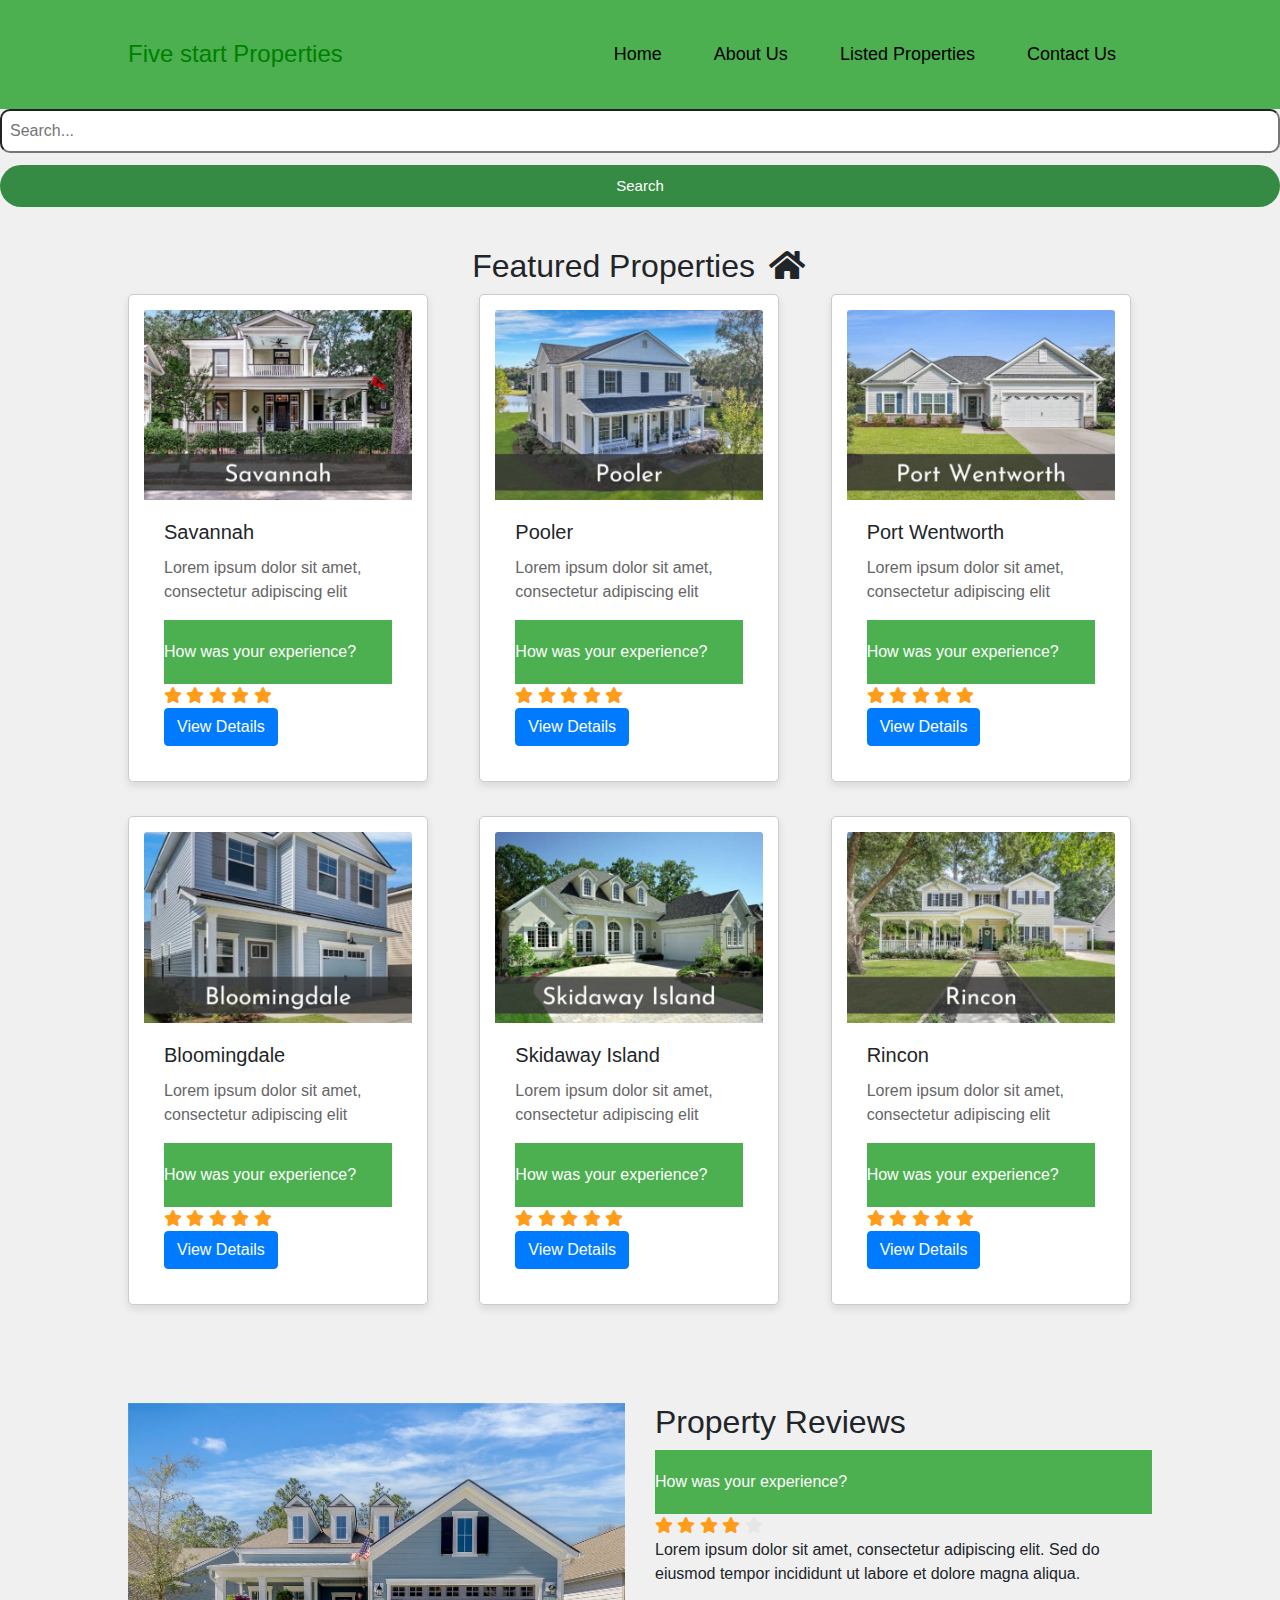
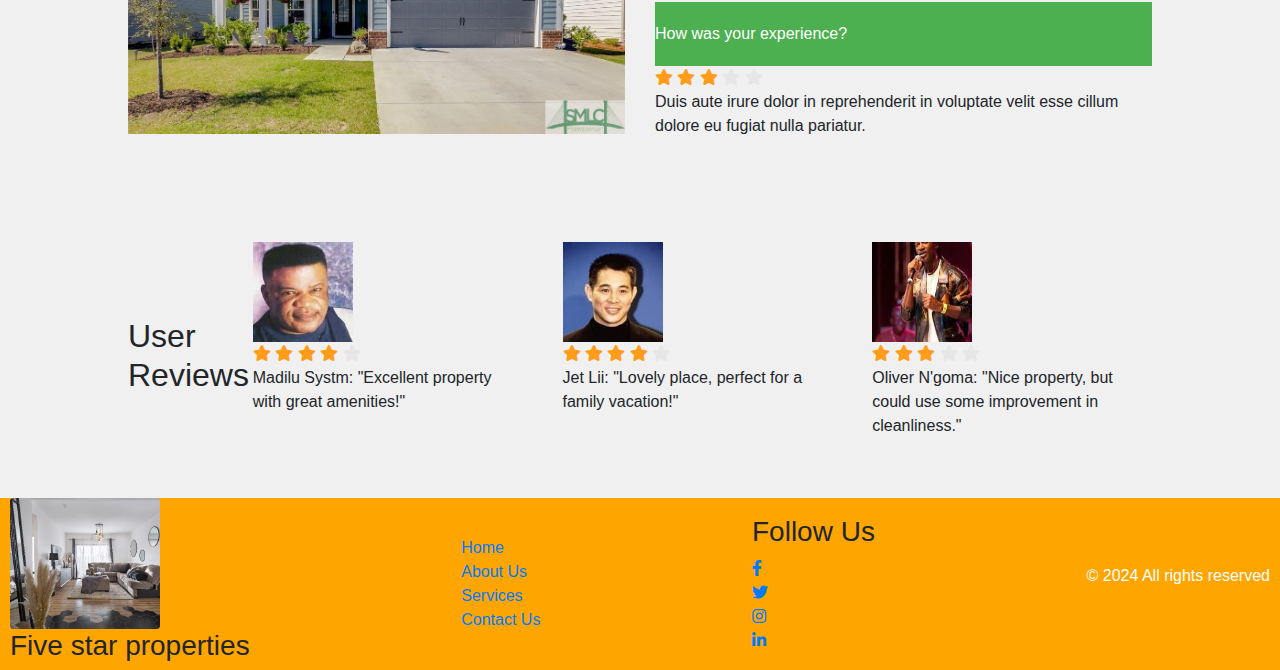
<file: index.html>
<!DOCTYPE html>
<html lang="en">
  <head>
    <meta charset="UTF-8" />
    <meta name="viewport" content="width=device-width, initial-scale=1.0" />
    <title>Real Estate Listings</title>
    <link
      rel="stylesheet"
      href="https://stackpath.bootstrapcdn.com/bootstrap/4.5.2/css/bootstrap.min.css"
    />
    <link rel="stylesheet" href="styles.css" />
    <!-- Optional: Your custom CSS file -->
    <link
      rel="stylesheet"
      href="https://cdnjs.cloudflare.com/ajax/libs/font-awesome/4.7.0/css/font-awesome.min.css"
    />

    <script src="https://apis.google.com/js/platform.js" async defer></script>
    <style>
      body {
        margin: 0;
        padding: 0;
        font-family: Arial, sans-serif;
        background-color: #f0f0f0; /* Set background color for the entire page */
      }

      .container {
        width: 80%;
        margin: 0 auto;
        padding: 20px 0;
      }

      /* Header styles */
      header {
        background-color: #4caf50;
        color: white;
        padding: 20px 0;
      }

      .container {
        display: flex;
        justify-content: space-between;
        align-items: center;
      }

      h1 {
        margin: 0;
        font-size: 24px;
      }

      nav ul {
        list-style: none;
        padding: 0;
        margin: 0;
        display: flex;
      }

      nav ul li {
        margin-right: 20px;
      }

      nav ul li a {
        text-decoration: none;
        color: black;
        font-size: 18px;
      }

      nav ul li a:hover {
        text-decoration: underline;
      }

      .featured-properties {
        display: flex;
        flex-direction: column;
        align-items: center;
        margin-top: 20px; /* Add margin to separate from header */
      }

      .fa-home {
        margin-left: 5px;
      }
    </style>
    <link
      rel="stylesheet"
      href="https://cdnjs.cloudflare.com/ajax/libs/font-awesome/5.15.4/css/all.min.css"
    />
  </head>
  <body>
    <header>
      <div class="container">
        <h1>Five start Properties</h1>
        <nav>
          <ul class="nav">
            <li><a href="index.html">Home</a></li>
            <li><a href="aboutUs.html">About Us</a></li>
            <li><a href="listedProperties.html">Listed Properties</a></li>
            <li><a href="contactUs.html">Contact Us</a></li>
          </ul>
        </nav>
      </div>
    </header>

    <div class="search-container">
      <input type="text" id="search" placeholder="Search..." />
      <button onclick="searchProperties()">Search</button>
    </div>

    <div class="container">
      <div class="featured-properties">
        <h2>Featured Properties <i class="fas fa-home"></i></h2>
        <div id="propertyList" class="row">
          <!-- Property Card -->
          <div class="col-lg-4 mb-4">
            <div class="card">
              <img
                src="/images/rental2.jpg"
                class="card-img-top"
                alt="Property Image"
              />
              <div class="card-body">
                <h5 class="card-title">Property Title</h5>
                <p class="card-text">
                  Developer of Residential Communities in Kenya
                </p>
                <p class="card-text">$1,000,000</p>
                <a href="./property_details.html" class="btn btn-primary"
                  >View Details</a
                >
              </div>
            </div>
          </div>
          <!-- Repeat this block for each property -->
        </div>
      </div>
    </div>

    <!-- Property Image Section -->
    <div class="container mt-4">
      <div class="row">
        <!-- Property Image Column -->
        <div class="col-lg-6 mb-4">
          <div class="property-image">
            <img
              src="/images/rental2.jpg"
              class="img-fluid"
              alt="Property Image"
            />
          </div>
        </div>
        <!-- Property Reviews Section -->
        <div class="col-lg-6 mb-4">
          <h2>Property Reviews</h2>
          <header>How was your experience?</header>
          <div class="review">
            <div class="rating">
              <span class="fa fa-star checked"></span>
              <span class="fa fa-star checked"></span>
              <span class="fa fa-star checked"></span>
              <span class="fa fa-star checked"></span>
              <span class="fa fa-star"></span>
            </div>
            <p class="review-text">
              Lorem ipsum dolor sit amet, consectetur adipiscing elit. Sed do
              eiusmod tempor incididunt ut labore et dolore magna aliqua.
            </p>
          </div>
          <!-- Review 3 -->
          <header>How was your experience?</header>
          <div class="review">
            <div class="rating">
              <span class="fa fa-star checked"></span>
              <span class="fa fa-star checked"></span>
              <span class="fa fa-star checked"></span>
              <span class="fa fa-star"></span>
              <span class="fa fa-star"></span>
            </div>
            <p class="review-text">
              Duis aute irure dolor in reprehenderit in voluptate velit esse
              cillum dolore eu fugiat nulla pariatur.
            </p>
          </div>
        </div>
      </div>
    </div>
    <!-- Reviews Section -->
    <div class="container mt-4">
      <h2>User Reviews</h2>
      <div class="row">
        <!-- Review 1 -->
        <div class="col-lg-4 mb-4">
          <div class="review">
            <img src="/images/user.jpeg" class="user-img" alt="User 1" />
            <div class="rating">
              <span class="fa fa-star checked"></span>
              <span class="fa fa-star checked"></span>
              <span class="fa fa-star checked"></span>
              <span class="fa fa-star checked"></span>
              <span class="fa fa-star"></span>
            </div>
            <p class="review-text">
              Madilu Systm: "Excellent property with great amenities!"
            </p>
          </div>
        </div>
        <!-- Review 2 -->
        <div class="col-lg-4 mb-4">
          <div class="review">
            <img src="/images/user2.jpeg" class="user-img" alt="User 2" />
            <div class="rating">
              <span class="fa fa-star checked"></span>
              <span class="fa fa-star checked"></span>
              <span class="fa fa-star checked"></span>
              <span class="fa fa-star checked"></span>
              <span class="fa fa-star"></span>
            </div>
            <p class="review-text">
              Jet Lii: "Lovely place, perfect for a family vacation!"
            </p>
          </div>
        </div>
        <!-- Review 3 -->
        <div class="col-lg-4 mb-4">
          <div class="review">
            <img src="/images/user3.jpeg" class="user-img" alt="User 3" />
            <div class="rating">
              <span class="fa fa-star checked"></span>
              <span class="fa fa-star checked"></span>
              <span class="fa fa-star checked"></span>
              <span class="fa fa-star"></span>
              <span class="fa fa-star"></span>
            </div>
            <p class="review-text">
              Oliver N'goma: "Nice property, but could use some improvement in
              cleanliness."
            </p>
          </div>
        </div>
      </div>
    </div>

    <footer
      class="footer"
      style="
        display: flex;
        justify-content: space-between;
        align-items: center;
        background-color: orange;
      "
    >
      <div class="footer-logo" style="display: block; padding: 0 10px">
        <img src="/images/rental5.png" alt="Logo" style="max-width: 150px" />
        <h3>Five star properties</h3>
      </div>
      <div class="footer-links" style="display: block; padding: 0 10px">
        <ul style="list-style: none; padding: 0; margin: 0">
          <li><a href="#">Home</a></li>
          <li><a href="#">About Us</a></li>
          <li><a href="#">Services</a></li>
          <li><a href="#">Contact Us</a></li>
        </ul>
      </div>
      <div class="footer-social" style="display: block; padding: 0 10px">
        <h3>Follow Us</h3>
        <ul style="list-style: none; padding: 0; margin: 0">
          <li>
            <a href="#" aria-label="Facebook"
              ><i class="fab fa-facebook-f"></i
            ></a>
          </li>
          <li>
            <a href="#" aria-label="Twitter"><i class="fab fa-twitter"></i></a>
          </li>
          <li>
            <a href="#" aria-label="Instagram"
              ><i class="fab fa-instagram"></i
            ></a>
          </li>
          <li>
            <a href="#" aria-label="LinkedIn"
              ><i class="fab fa-linkedin-in"></i
            ></a>
          </li>
        </ul>
      </div>
      <div class="copyright" style="padding: 0 10px; color: white">
        <p>&copy; 2024 All rights reserved</p>
      </div>
    </footer>

    <script>
      document.addEventListener("DOMContentLoaded", function () {
        const propertyImages = document.querySelectorAll(".property-image");

        propertyImages.forEach((image) => {
          image.addEventListener("click", function () {
            this.classList.toggle("clicked");
          });
        });
      });
    </script>
    <script src="viewdetails.js"></script>
    <script src="script.js"></script>
    <script src="https://code.jquery.com/jquery-3.5.1.slim.min.js"></script>
    <script src="https://cdn.jsdelivr.net/npm/@popperjs/core@2.5.4/dist/umd/popper.min.js"></script>
    <script src="https://stackpath.bootstrapcdn.com/bootstrap/4.5.2/js/bootstrap.min.js"></script>
  </body>
</html>
</file>
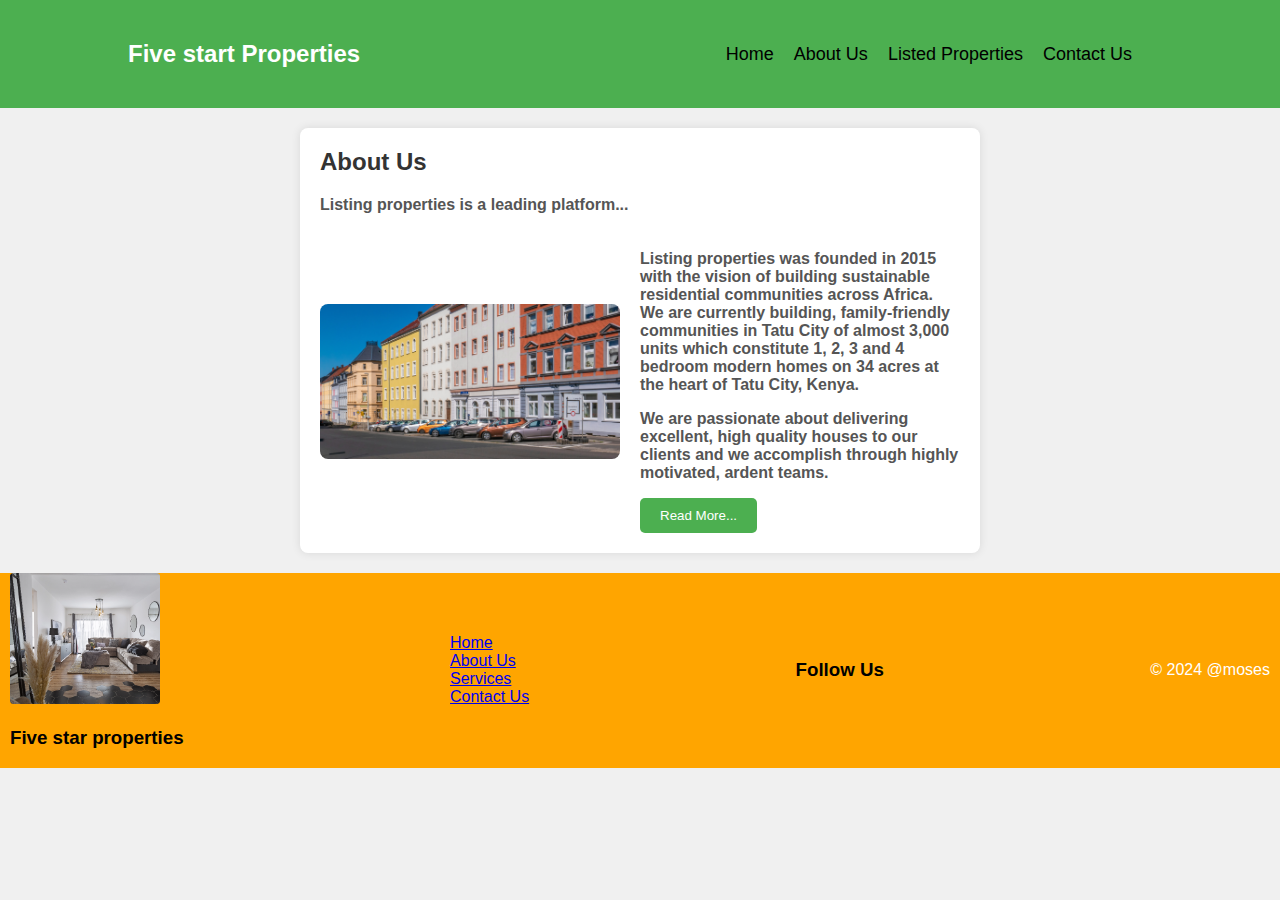
<file: aboutUs.html>
<!DOCTYPE html>
<html lang="en">
  <head>
    <meta charset="UTF-8" />
    <meta name="viewport" content="width=device-width, initial-scale=1.0" />
    <title>About Us</title>
    <style>
      /* Global styles */
      body {
        margin: 0;
        padding: 0;
        font-family: Arial, sans-serif;
        background-color: #f0f0f0; /* Set background color for the entire page */
      }

      .container {
        width: 80%;
        margin: 0 auto;
        display: flex;
        justify-content: space-between;
        align-items: center;
        padding: 20px 0;
      }

      /* Header styles */
      header {
        background-color: #4caf50;
        color: white;
        padding: 20px 0;
      }

      .container {
        display: flex;
        justify-content: space-between;
        align-items: center;
      }

      h1 {
        margin: 0;
        font-size: 24px;
      }

      nav ul {
        list-style: none;
        padding: 0;
        margin: 0;
        display: flex;
      }

      nav ul li {
        margin-right: 20px;
      }

      nav ul li a {
        text-decoration: none;
        color: black;
        font-size: 18px;
      }

      nav ul li a:hover {
        text-decoration: underline;
      }

      /* About section styles */
      .about {
        background-color: #fff;
        padding: 20px;
        margin: 20px auto;
        border-radius: 8px;
        box-shadow: 0 0 10px rgba(0, 0, 0, 0.1);
        width: 50%;
      }

      .about h1 {
        margin-bottom: 20px;
        color: #333;
      }

      .about p {
        font-weight: bold;
        color: #555;
      }

      .about-info {
        display: flex;
        justify-content: space-between;
        align-items: center;
        margin-top: 20px;
      }

      .about-img img {
        width: 300px;
        border-radius: 8px;
      }

      .about-info div {
        width: 60%;
      }

      .about-info button {
        background-color: #4caf50;
        color: #fff;
        border: none;
        border-radius: 5px;
        padding: 10px 20px;
        cursor: pointer;
      }

      .about-info button:hover {
        background-color: #45a049;
      }
    </style>
  </head>
  <body>
    <header>
      <div class="container">
        <h1>Five start Properties</h1>
        <nav>
          <ul class="nav">
            <li><a href="index.html">Home</a></li>
            <li><a href="aboutUs.html">About Us</a></li>
            <li>
              <a href="listedProperties.html" class="active"
                >Listed Properties</a
              >
            </li>
            <li><a href="contactUs.html">Contact Us</a></li>
          </ul>
        </nav>
      </div>
    </header>

    <!-- About section -->
    <section class="about">
      <h1>About Us</h1>
      <p>Listing properties is a leading platform...</p>
      <div class="about-info">
        <div class="about-img">
          <img src="/images/rental.jpg" alt="Geeksforgeeks" />
        </div>
        <div>
          <p>
            Listing properties was founded in 2015 with the vision of building
            sustainable residential communities across Africa. We are currently
            building, family-friendly communities in Tatu City of almost 3,000
            units which constitute 1, 2, 3 and 4 bedroom modern homes on 34
            acres at the heart of Tatu City, Kenya.
          </p>
          <p>
            We are passionate about delivering excellent, high quality houses to
            our clients and we accomplish through highly motivated, ardent
            teams.
          </p>
          <button>Read More...</button>
        </div>
      </div>
    </section>

    <footer
      class="footer"
      style="
        display: flex;
        justify-content: space-between;
        align-items: center;
        background-color: orange;
      "
    >
      <div class="footer-logo" style="display: block; padding: 0 10px">
        <img src="/images/rental5.png" alt="Logo" style="max-width: 150px" />
        <h3>Five star properties</h3>
      </div>
      <div class="footer-links" style="display: block; padding: 0 10px">
        <ul style="list-style: none; padding: 0; margin: 0">
          <li><a href="#">Home</a></li>
          <li><a href="#">About Us</a></li>
          <li><a href="#">Services</a></li>
          <li><a href="#">Contact Us</a></li>
        </ul>
      </div>
      <div class="footer-social" style="display: block; padding: 0 10px">
        <h3>Follow Us</h3>
        <ul style="list-style: none; padding: 0; margin: 0">
          <li>
            <a href="#" aria-label="Facebook"
              ><i class="fab fa-facebook-f"></i
            ></a>
          </li>
          <li>
            <a href="#" aria-label="Twitter"><i class="fab fa-twitter"></i></a>
          </li>
          <li>
            <a href="#" aria-label="Instagram"
              ><i class="fab fa-instagram"></i
            ></a>
          </li>
          <li>
            <a href="#" aria-label="LinkedIn"
              ><i class="fab fa-linkedin-in"></i
            ></a>
          </li>
        </ul>
      </div>
      <div class="copyright" style="padding: 0 10px; color: white">
        <p>&copy; 2024 @moses</p>
      </div>
    </footer>
  </body>
</html>
</file>
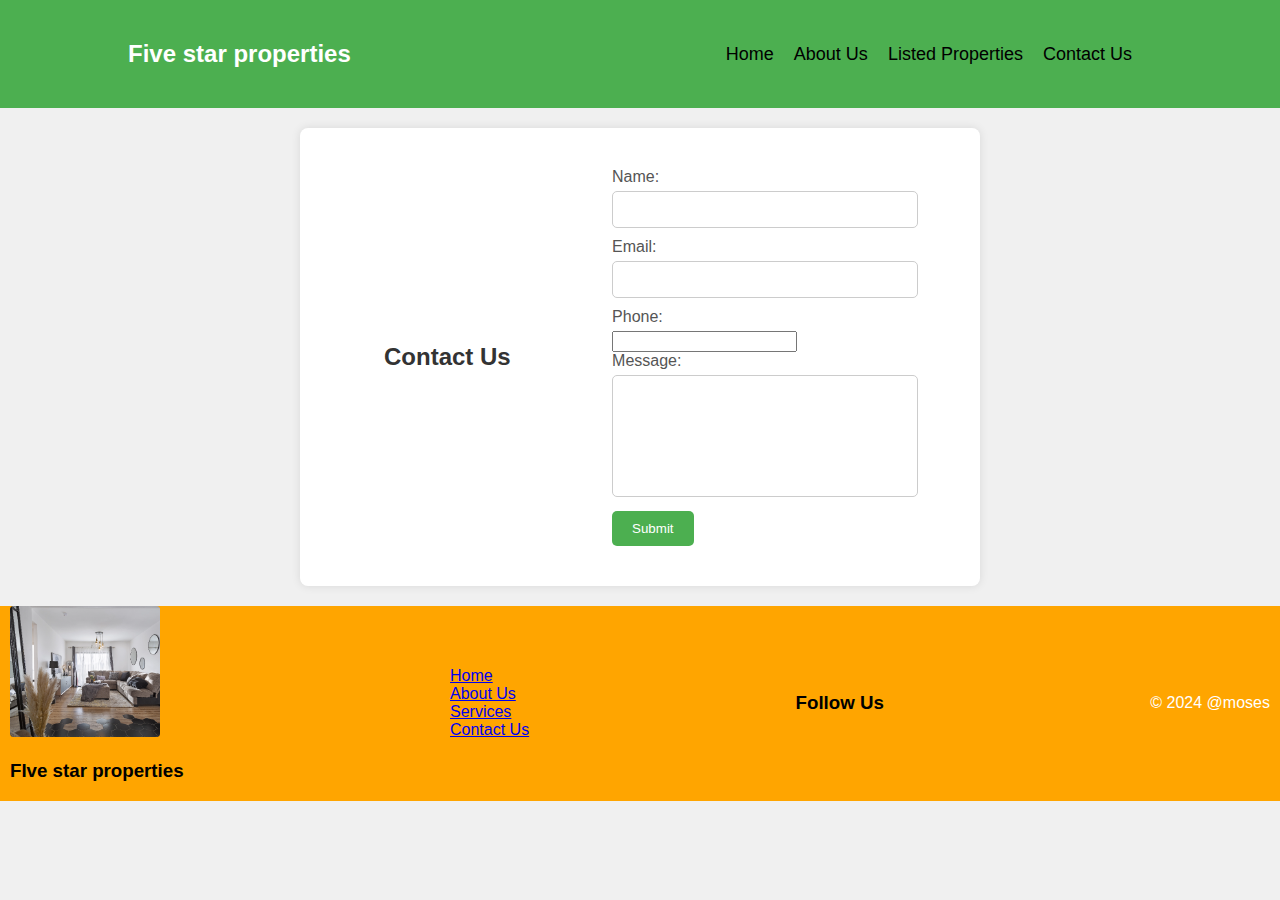
<file: contactUs.html>
<!DOCTYPE html>
<html lang="en">
  <head>
    <meta charset="UTF-8" />
    <meta name="viewport" content="width=device-width, initial-scale=1.0" />
    <title>Contact Us</title>
    <style>
      /* Global styles */
      body {
        margin: 0;
        padding: 0;
        font-family: Arial, sans-serif;
        background-color: #f0f0f0; /* Set background color for the entire page */
      }

      .container {
        width: 80%;
        margin: 0 auto;
        display: flex;
        justify-content: space-between;
        align-items: center;
        padding: 20px 0;
      }

      /* Header styles */
      header {
        background-color: #4caf50;
        color: white;
        padding: 20px 0;
      }

      .container {
        display: flex;
        justify-content: space-between;
        align-items: center;
      }

      h1 {
        margin: 0;
        font-size: 24px;
      }

      nav ul {
        list-style: none;
        padding: 0;
        margin: 0;
        display: flex;
      }

      nav ul li {
        margin-right: 20px;
      }

      nav ul li a {
        text-decoration: none;
        color: black;
        font-size: 18px;
      }

      nav ul li a:hover {
        text-decoration: underline;
      }

      /* Contact form styles */
      .contact-form {
        background-color: #fff;
        padding: 20px;
        border-radius: 8px;
        box-shadow: 0 0 10px rgba(0, 0, 0, 0.1);
        margin: 20px auto;
        width: 50%;
      }

      .contact-form h2 {
        margin-bottom: 20px;
        color: #333;
      }

      .contact-form label {
        display: block;
        margin-bottom: 5px;
        color: #555;
      }

      .contact-form input[type="text"],
      .contact-form input[type="email"],
      .contact-form textarea {
        width: 100%;
        padding: 10px;
        margin-bottom: 10px;
        border: 1px solid #ccc;
        border-radius: 5px;
      }

      .contact-form textarea {
        resize: none;
        height: 100px;
      }

      .contact-form button {
        background-color: #4caf50;
        color: #fff;
        border: none;
        border-radius: 5px;
        padding: 10px 20px;
        cursor: pointer;
      }

      .contact-form button:hover {
        background-color: #45a049;
      }
    </style>
  </head>
  <body>
    <header>
      <div class="container">
        <h1>Five star properties</h1>
        <nav>
          <ul class="nav">
            <li><a href="index.html">Home</a></li>
            <li><a href="aboutUs.html">About Us</a></li>
            <li>
              <a href="listedProperties.html" class="active"
                >Listed Properties</a
              >
            </li>
            <li><a href="contactUs.html">Contact Us</a></li>
          </ul>
        </nav>
      </div>
    </header>

    <!-- Contact form -->
    <section class="contact-form">
      <div class="container">
        <h2>Contact Us</h2>
        <form action="#" method="POST">
          <label for="name">Name:</label>
          <input type="text" id="name" name="name" required />

          <label for="email">Email:</label>
          <input type="email" id="email" name="email" required />

          <label for="phone">Phone:</label>
          <input type="tel" id="phone" name="phone" />

          <label for="message">Message:</label>
          <textarea id="message" name="message" rows="4" required></textarea>

          <button type="submit">Submit</button>
        </form>
      </div>
    </section>

    <footer
      class="footer"
      style="
        display: flex;
        justify-content: space-between;
        align-items: center;
        background-color: orange;
      "
    >
      <div class="footer-logo" style="display: block; padding: 0 10px">
        <img src="/images/rental5.png" alt="Logo" style="max-width: 150px" />
        <h3>FIve star properties</h3>
      </div>
      <div class="footer-links" style="display: block; padding: 0 10px">
        <ul style="list-style: none; padding: 0; margin: 0">
          <li><a href="#">Home</a></li>
          <li><a href="#">About Us</a></li>
          <li><a href="#">Services</a></li>
          <li><a href="#">Contact Us</a></li>
        </ul>
      </div>
      <div class="footer-social" style="display: block; padding: 0 10px">
        <h3>Follow Us</h3>
        <ul style="list-style: none; padding: 0; margin: 0">
          <li>
            <a href="#" aria-label="Facebook"
              ><i class="fab fa-facebook-f"></i
            ></a>
          </li>
          <li>
            <a href="#" aria-label="Twitter"><i class="fab fa-twitter"></i></a>
          </li>
          <li>
            <a href="#" aria-label="Instagram"
              ><i class="fab fa-instagram"></i
            ></a>
          </li>
          <li>
            <a href="#" aria-label="LinkedIn"
              ><i class="fab fa-linkedin-in"></i
            ></a>
          </li>
        </ul>
      </div>
      <div class="copyright" style="padding: 0 10px; color: white">
        <p>&copy; 2024 @moses</p>
      </div>
    </footer>
  </body>
</html>
</file>
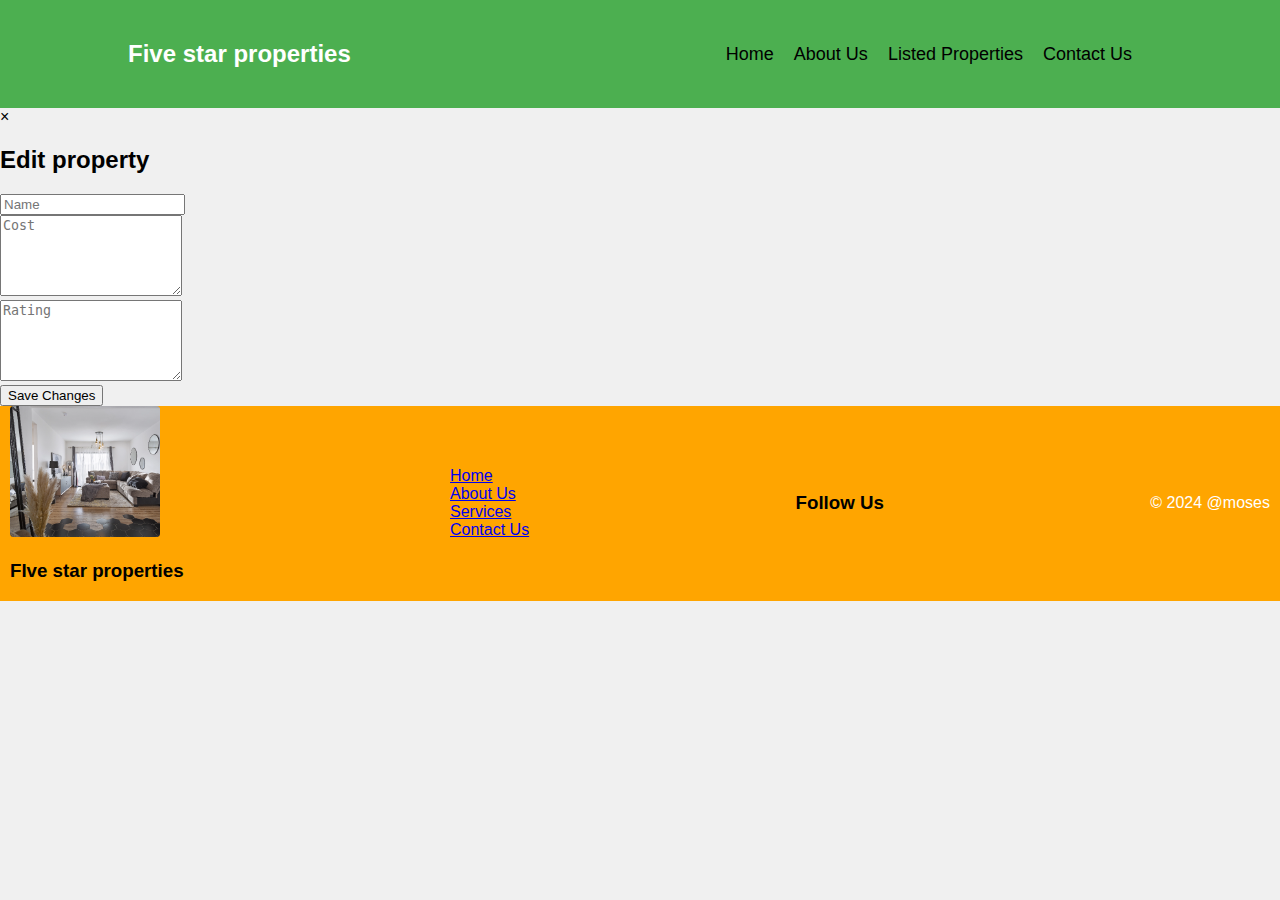
<file: listedProperties.html>
<!DOCTYPE html>
<html lang="en">
  <head>
    <meta charset="UTF-8" />
    <meta name="viewport" content="width=device-width, initial-scale=1.0" />
    <title>Five star properties</title>
    <style>
      body {
        margin: 0;
        padding: 0;
        font-family: Arial, sans-serif;
        background-color: #f0f0f0; /* Set background color for the entire page */
      }

      .container {
        width: 80%;
        margin: 0 auto;
        display: flex;
        justify-content: space-between;
        align-items: center;
        padding: 20px 0;
      }

      /* Header styles */
      header {
        background-color: #4caf50;
        color: white;
        padding: 20px 0;
      }

      .container {
        display: flex;
        justify-content: space-between;
        align-items: center;
      }

      h1 {
        margin: 0;
        font-size: 24px;
      }

      nav ul {
        list-style: none;
        padding: 0;
        margin: 0;
        display: flex;
      }

      nav ul li {
        margin-right: 20px;
      }

      nav ul li a {
        text-decoration: none;
        color: black;
        font-size: 18px;
      }

      nav ul li a:hover {
        text-decoration: underline;
      }

      .content {
        padding: 20px;
        text-align: center;
      }
    </style>
  </head>
  <body>
    <header>
      <div class="container">
        <h1>Five star properties</h1>
        <nav>
          <ul class="nav">
            <li><a href="index.html">Home</a></li>
            <li><a href="aboutUs.html">About Us</a></li>
            <li>
              <a href="listedProperties.html" class="active"
                >Listed Properties</a
              >
            </li>
            <li><a href="contactUs.html">Contact Us</a></li>
          </ul>
        </nav>
      </div>
    </header>
    <div class="listedProperties-container">
      <main id="saved-properties">
        <!-- Saved properties will be displayed here -->
      </main>

      <!-- Edit properties Modal -->
      <div id="edit-modal" class="modal">
        <div class="modal-content">
          <span class="close">&times;</span>
          <h2>Edit property</h2>
          <input type="text" id="edit-title" placeholder="Name" /><br />
          <textarea id="edit-ingredients" placeholder="Cost" rows="5"></textarea
          ><br />
          <textarea
            id="edit-instructions"
            placeholder="Rating"
            rows="5"
          ></textarea
          ><br />
          <button id="save-edit-btn" class="save-btn">Save Changes</button>
        </div>
      </div>
    </div>

    <footer
      class="footer"
      style="
        display: flex;
        justify-content: space-between;
        align-items: center;
        background-color: orange;
      "
    >
      <div class="footer-logo" style="display: block; padding: 0 10px">
        <img src="/images/rental5.png" alt="Logo" style="max-width: 150px" />
        <h3>FIve star properties</h3>
      </div>
      <div class="footer-links" style="display: block; padding: 0 10px">
        <ul style="list-style: none; padding: 0; margin: 0">
          <li><a href="#">Home</a></li>
          <li><a href="#">About Us</a></li>
          <li><a href="#">Services</a></li>
          <li><a href="#">Contact Us</a></li>
        </ul>
      </div>
      <div class="footer-social" style="display: block; padding: 0 10px">
        <h3>Follow Us</h3>
        <ul style="list-style: none; padding: 0; margin: 0">
          <li>
            <a href="#" aria-label="Facebook"
              ><i class="fab fa-facebook-f"></i
            ></a>
          </li>
          <li>
            <a href="#" aria-label="Twitter"><i class="fab fa-twitter"></i></a>
          </li>
          <li>
            <a href="#" aria-label="Instagram"
              ><i class="fab fa-instagram"></i
            ></a>
          </li>
          <li>
            <a href="#" aria-label="LinkedIn"
              ><i class="fab fa-linkedin-in"></i
            ></a>
          </li>
        </ul>
      </div>
      <div class="copyright" style="padding: 0 10px; color: white">
        <p>&copy; 2024 @moses</p>
      </div>
    </footer>
    <script src="listProperties.js"></script>
  </body>
</html>
</file>
<file: styles.css>
/* style.css */

@import url('https://fonts.googleapis.com/css2?family=Poppins&display=swap');

/* Navigation bar styles */
nav ul {
    list-style: none;
    display: flex;
    justify-content: space-between;
}

nav ul li {
    margin-right: 20px; /* Add spacing between navigation items */
}

nav ul li a {
    font-size: 1.2rem;
    padding: 1rem;
    text-decoration: none;
    color: white;
}

nav ul li a:hover {
    background-color: #0dac30;
    border-radius: 4px;
    cursor: pointer;
}

/* Other styles (from your existing CSS) */
.fa-star {
    color: #e6e6e6;
    cursor: pointer;
    transition: color 0.2s ease;
}

.fa-star.checked,
.fa-star:hover {
    color: #ff9c1a;
}

.review {
    display: inline-block; /* Display reviews in the same line */
    margin-right: 20px; /* Add some space between reviews */
}

.user-img {
    width: 100px; /* Adjust width as needed */
    height: 100px; /* Adjust height as needed */
}

.textup {
    text-align: center;
    color: rgb(11, 118, 11);
    font-weight: 700;
}

i {
    margin-right: 3px;
}

.form-box {
    background-color: #fff;
    box-shadow: 0 0 10px rgba(36, 67, 40, 0.8);
    padding: 15px;
    border-radius: 8px;
    width: 500px;
}

form {
    max-width: 400px;
    margin: 0 auto;
}

.radio-group {
    display: flex;
    margin-bottom: 16px;
}

input[type="radio"] {
    margin-right: 8px;
}

label {
    display: block;
    margin-bottom: 8px;
    font-size: 17px;
    color: green;
    font-weight: 600;
}

input,
textarea {
    width: 100%;
    padding: 8px;
    margin-bottom: 12px;
    box-sizing: border-box;
    border-radius: 10px;
}

button {
    background-color: #368b44;
    color: #fff;
    padding: 10px;
    border: none;
    border-radius: 25px;
    cursor: pointer;
    width: 100%;
    font-size: 15px;
    transition: .2s linear;
}

button:hover {
    background-color: #0a6808;
    border: none;
    transform: translateY(-10px);
}

h1 {
    color: green;
}

nav.navbar {
    padding: 20px 10px 50px; /* Increase top and bottom padding, add extra padding at the bottom */
    height: auto;
    background-color: #7c4dff;
}

.form-control {
    border: 1px solid #ccc;
    border-radius: 5px;
    padding: 8px 12px;
    margin-bottom: 10px;
    width: 200px;
}

.card {
    border: 1px solid #ccc;
    border-radius: 5px;
    padding: 15px;
    margin-bottom: 10px;
    width: 300px;
    box-shadow: 0 4px 8px rgba(0, 0, 0, 0.1);
}

.card-name {
    font-weight: bold;
    margin-bottom: 10px;
}

.card-text {
    color: #666;
}
</file>
